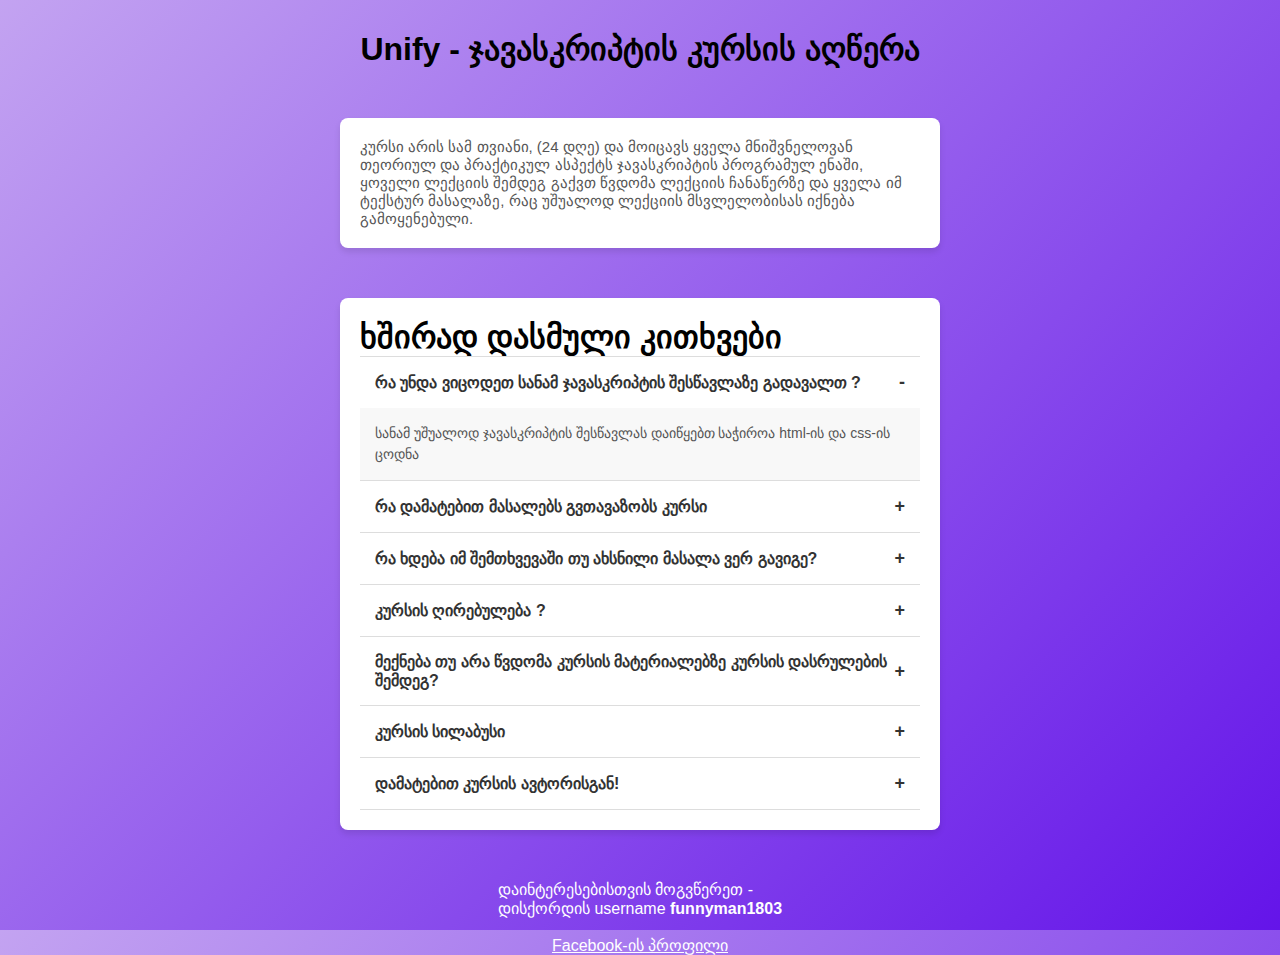
<file: syllabus.html>
<!DOCTYPE html>
<html lang="en">

<head>
    <meta charset="UTF-8">
    <meta name="viewport" content="width=device-width, initial-scale=1.0">
    <title>Join!</title>
    <link rel="stylesheet" href="style.css">
</head>

<body>
    <h1 style="text-align: center;" class="logo">Unify - ჯავასკრიპტის კურსის აღწერა</h1>
    <div class="course-container">
        <p>
            კურსი არის სამ თვიანი, (24 დღე) და მოიცავს ყველა მნიშვნელოვან თეორიულ და პრაქტიკულ ასპექტს ჯავასკრიპტის
            პროგრამულ ენაში,
            ყოველი ლექციის შემდეგ გაქვთ წვდომა ლექციის ჩანაწერზე და ყველა იმ ტექსტურ მასალაზე, რაც უშუალოდ ლექციის
            მსვლელობისას იქნება გამოყენებული.
        </p>
    </div>
    <div class="faq-container">
        <h1>ხშირად დასმული კითხვები</h1>
        <div class="accordion">
            <div class="accordion-item">
                <button class="accordion-header" aria-expanded="true">
                    რა უნდა ვიცოდეთ სანამ ჯავასკრიპტის შესწავლაზე გადავალთ ?  
                    <span class="icon">-</span>
                </button>
                <div class="accordion-content open">
                    <p>სანამ უშუალოდ ჯავასკრიპტის შესწავლას დაიწყებთ საჭიროა html-ის და css-ის ცოდნა</p>
                </div>
            </div>
            <div class="accordion-item">
                <button class="accordion-header">
                    რა დამატებით მასალებს გვთავაზობს კურსი
                    <span class="icon">+</span>
                </button>
                <div class="accordion-content">
                    <p>კურსში იქნება უამრავი უამრავი დამხმარე მასალა და დავალება, რაც დაგეხმარებათ მასალის უკეთ ათვისებაში.</p>
                </div>
            </div>
            <div class="accordion-item">
                <button class="accordion-header">
                    რა ხდება იმ შემთხვევაში თუ ახსნილი მასალა ვერ გავიგე?
                    <span class="icon">+</span>
                </button>
                <div class="accordion-content">
                    <p>მიწერე მენტორს რომელიც დაგეხმარება სხვადასხვა რესურსით მოგაწოდოს მეტი ინფორმაცია </p>
                </div>
            </div>
            <div class="accordion-item">
                <button class="accordion-header">
                    კურსის ღირებულება ? 
                    <span class="icon">+</span>
                </button>
                <div class="accordion-content">
                    <p>კურის ღირებულება თვიურად შეადგენს 100 ლარს</p>
                </div>
            </div>
            <div class="accordion-item">
                <button class="accordion-header">
                    მექნება თუ არა წვდომა კურსის მატერიალებზე კურსის დასრულების შემდეგ?
                    <span class="icon">+</span>
                </button>
                <div class="accordion-content">
                    <p>დიახ, კურსის მასალებზე გაქვთ მუდმივი წვდომა, მაგრამ მისი გამოყენება მხოლოდ თქვენ შეგიძლიათ</p>
                </div>
            </div>
            <div class="accordion-item">
                <button class="accordion-header">
                    კურსის სილაბუსი
                    <span class="icon">+</span>
                </button>
                <div class="accordion-content">
                    კურსის გადმოსაწერად დააწკაპეთ
                    <button id="downloadBtn">გადმოწერა</button>
                </div>
            </div>
            <div class="accordion-item">
                <button class="accordion-header">
                    დამატებით კურსის ავტორისგან!
                    <span class="icon">+</span>
                </button>
                <div class="accordion-content">
                    კურსის აღების შემთხვევაში, დამატებით ისწავლით ისეთ ტექნოლოგიების გამოყენებას როგორებიცაა Github და Git
                </div>
            </div>
        </div>
    </div>

    <div class="contact" style="color: white">
        <p>დაინტერესებისთვის მოგვწერეთ - <br> დისქორდის username  <b> funnyman1803 </b> </p>  <br>
        <p> <a style="color: white" href="https://www.facebook.com/piro.qobuladze.3">Facebook-ის პროფილი</a></p>

    </div>
    

    <script>
        document.getElementById('downloadBtn').addEventListener('click', function () {
            // Create a temporary anchor element
            const link = document.createElement('a');
            link.href = './Syllabus.docx'; // Path to the file
            link.download = 'Syllabus.docx'; // Suggested file name

            // Programmatically click the anchor to trigger download
            link.click();
        });

        document.querySelectorAll('.accordion-header').forEach((button, index) => {
            const icon = button.querySelector('.icon');
            const content = button.nextElementSibling;

            // Make the first item open by default
            if (index === 0) {
                button.setAttribute('aria-expanded', 'true');
                icon.textContent = '-';
            }

            button.addEventListener('click', () => {
                const isOpen = button.getAttribute('aria-expanded') === 'true';

                // Close all accordion items
                document.querySelectorAll('.accordion-header').forEach(header => {
                    header.setAttribute('aria-expanded', 'false');
                    header.querySelector('.icon').textContent = '+';
                    header.nextElementSibling.classList.remove('open');
                });

                // Open the clicked item if it wasn't already open
                if (!isOpen) {
                    button.setAttribute('aria-expanded', 'true');
                    icon.textContent = '-';
                    content.classList.add('open');
                }
            });
        });



    </script>
</body>

</html>
</file>
<file: style.css>
* {
    padding: 0;
    margin: 0;
    box-sizing: border-box;
    font-family: "Poppins", sans-serif;
  }
  body {
    height: 100vh;
    background: linear-gradient(135deg, #c3a3f1, #6414e9);
  }

  .wrapper h1{
    font-size: 25px;
    position: absolute;
    top: 20px;
    z-index: 1;
  }

  .wrapper {
    width: 90%;
    max-width: 45.37em;
    max-height: 90vh;
    background-color: #ffffff;
    position: absolute;
    transform: translate(-50%, -50%);
    top: 50%;
    left: 50%;
    padding: 3em;
    border-radius: 1em;
    box-shadow: 0 4em 5em rgba(27, 8, 53, 0.2);
  }
  .container {
    position: relative;
    width: 100%;
    height: 100%;
  }
  #wheel {
    max-height: inherit;
    width: inherit;
    top: 0;
    padding: 0;
    margin-top: 30px;
  }
  .btn-div{
    display: flex;
    justify-content: center;
    margin-top: 10px;
  }

  @keyframes rotate {
    100% {
      transform: rotate(360deg);
    }
  }
  #spin-btn {
    position: absolute;
    transform: translate(-50%, -50%);
    top: 50%;
    left: 50%;
    height: 26%;
    width: 26%;
    border-radius: 50%;
    cursor: pointer;
    border: 0;
    background: radial-gradient(#fdcf3b 50%, #d88a40 85%);
    color: #c66e16;
    text-transform: uppercase;
    font-size: 1.8em;
    letter-spacing: 0.1em;
    font-weight: 600;
  }
  img {
    position: absolute;
    width: 4em;
    top: 50%;
    right: -5%;
    scale: 2;
  }
  #final-value {
    font-size: 1.5em;
    text-align: center;
    margin-top: 1.5em;
    color: #202020;
    font-weight: 500;
  }

  .btn-div a button{
    background-color: #fdcf3b;
    padding: 10px 20px;
    border-radius: 7px;
    border: 1px solid black;
    cursor: pointer;
    animation: bounce .4s infinite alternate;
    margin-top: 15px;
  }

  @keyframes bounce {
    to { transform: scale(1.2); }
  }

  .faq-container {
    max-width: 600px;
    margin: 50px auto;
    padding: 20px;
    background-color: #fff;
    border-radius: 8px;
    box-shadow: 0 4px 6px rgba(0, 0, 0, 0.1);
  }
  
  .accordion {
    border-top: 1px solid #ddd;
  }
  
  .accordion-item {
    border-bottom: 1px solid #ddd;
  }
  
  .accordion-header {
    width: 100%;
    padding: 15px;
    text-align: left;
    font-size: 16px;
    font-weight: bold;
    color: #333;
    background: none;
    border: none;
    outline: none;
    cursor: pointer;
    display: flex;
    justify-content: space-between;
    align-items: center;
    transition: background 0.3s ease;
  }
  
  .accordion-header:hover {
    background-color: #f0f0f0;
  }
  
  .accordion-content {
    display: none;
    padding: 15px;
    font-size: 14px;
    color: #555;
    line-height: 1.5;
    background-color: #f8f8f8;
  }
  
  .accordion-content.open {
    display: block;
  }
  
  .icon {
    font-size: 18px;
    font-weight: bold;
    transition: transform 0.3s ease;
  }
  
  .accordion-header[aria-expanded="true"] .icon {
    content: "-";
  }

  .course-container{
    display: flex;
    justify-content: center;
    align-content: center;
    margin-top: 50px;
  }

  .course-container p {
    color: #555;
    font-size: 15px;
    max-width: 600px;
    background-color: white;
    padding: 20px;
    border-radius: 8px;
    box-shadow: 0 4px 6px rgba(0, 0, 0, 0.1);
  }

.logo{
  margin-top: 30px;
}

.contact{
  display: flex;
  justify-content: center;
  align-items: center;
  flex-direction: column;
}

#downloadBtn{
  background-color: #fdcf3b;
  padding: 5px 20px;
  border-radius: 7px;
  border: 1px solid black;
  cursor: pointer;
  margin-top: 15px;
  margin-left: 20px;
}
</file>
